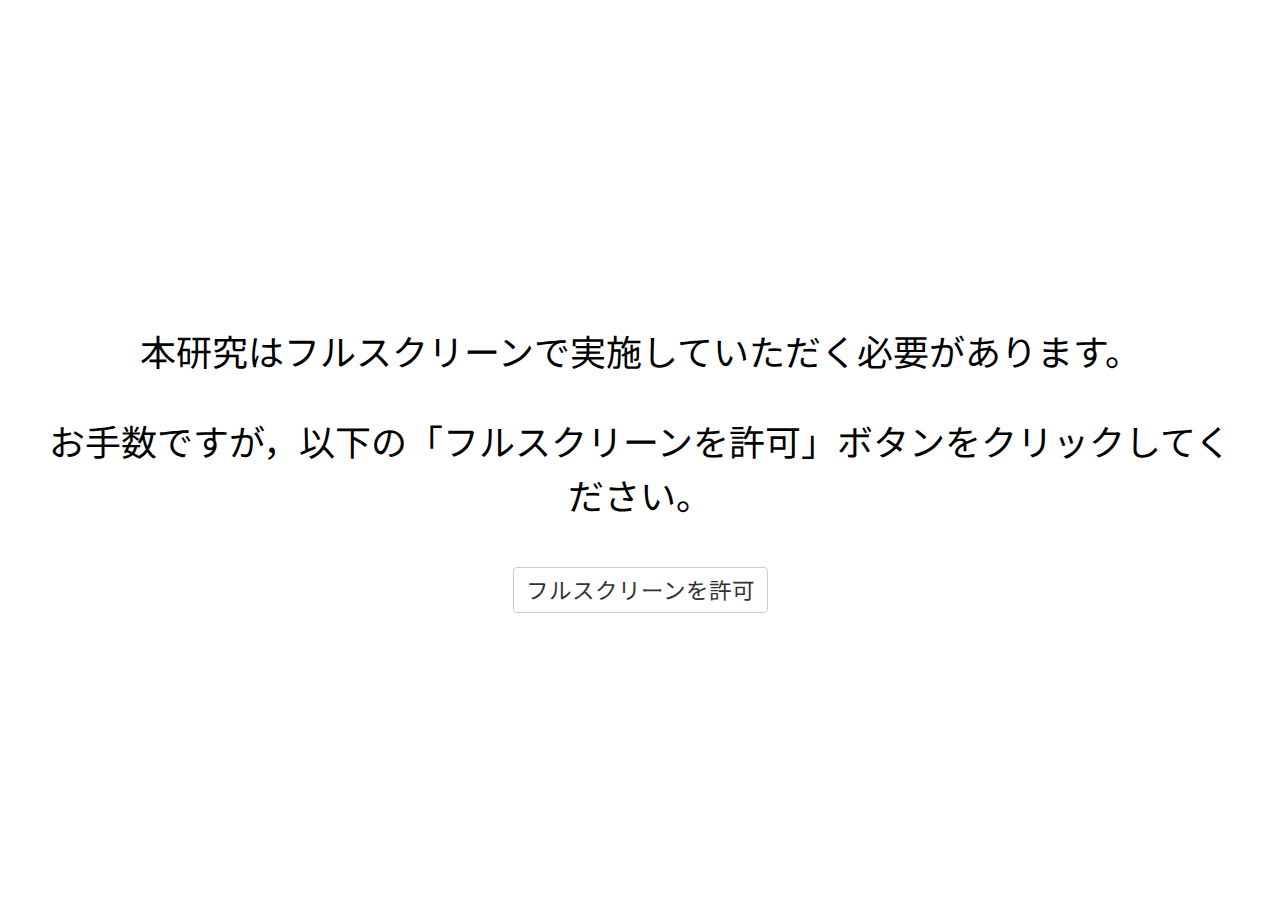
<file: exp2/index.html>
<!DOCTYPE html>

<html>

<head>

    <meta charset="utf-8" />
    <meta name="viewport" content="width=device-width, initial-scale=1">
    <meta name="author" content="xxxx" />

    <title>Experiment</title>

    <link rel='stylesheet' ,type='text/css' , href='plugins/jspsych_modi.css'>
</head>

<body>
    <!--jsPsych関連の読み込み-->
    <script src="jspsych/jspsych.js"></script>
    <script src="jspsych/plugins/jspsych-html-keyboard-response.js"></script>
    <script src="jspsych/plugins/jspsych-survey-multi-select.js"></script>
    <script src="plugins/jspsych-survey-text-modi.js"></script>
    <script src="platform.js"></script>
    <script src="plugins/jspsych-image-button-response-modi.js"></script>
    <script src="plugins/jspsych-fullscreen-J.js"></script>
    <script src="jspsych/plugins/jspsych-html-button-response.js"></script>
    <script src="plugins/jspsych-survey-multi-choice-modi.js"></script>
    <script src="plugins/jspsych-html-keyboard-hiragana.js"></script>
    <!--実験-->
    <script src="stumuli.js"></script>
    <script src="main.js"></script>
</body>
</html>
</file>
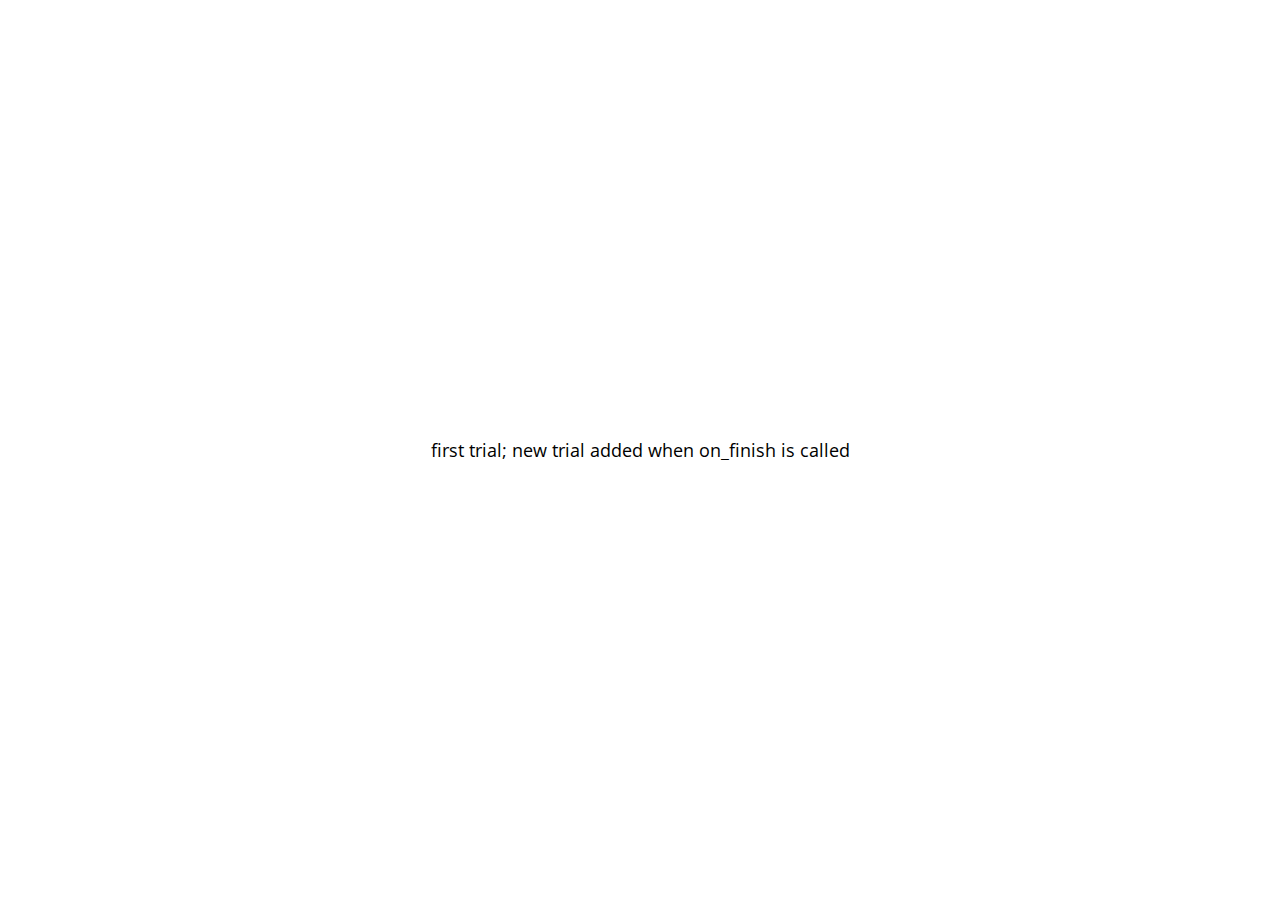
<file: exp2/jspsych/examples/add-to-end-of-timeline.html>
<!DOCTYPE html>
<html>
  <head>
    <script src="../jspsych.js"></script>
    <script src="../plugins/jspsych-html-keyboard-response.js"></script>
    <script src="../plugins/jspsych-image-keyboard-response.js"></script>
    <link rel="stylesheet" href="../css/jspsych.css"></link>
  </head>
  <body></body>
  <script>

  var first = {
    type: 'html-keyboard-response',
    stimulus: 'first trial; new trial added when on_finish is called',
    on_finish: function(){
      jsPsych.pauseExperiment();
      jsPsych.addNodeToEndOfTimeline({
        timeline: [{
          type: 'image-keyboard-response',
          stimulus: 'img/happy_face_4.jpg'
        }]
      }, jsPsych.resumeExperiment)
    }
  }

  jsPsych.init({
    timeline: [first],
    on_finish: function(){jsPsych.data.displayData(); }
  });

  </script>
</html>
</file>
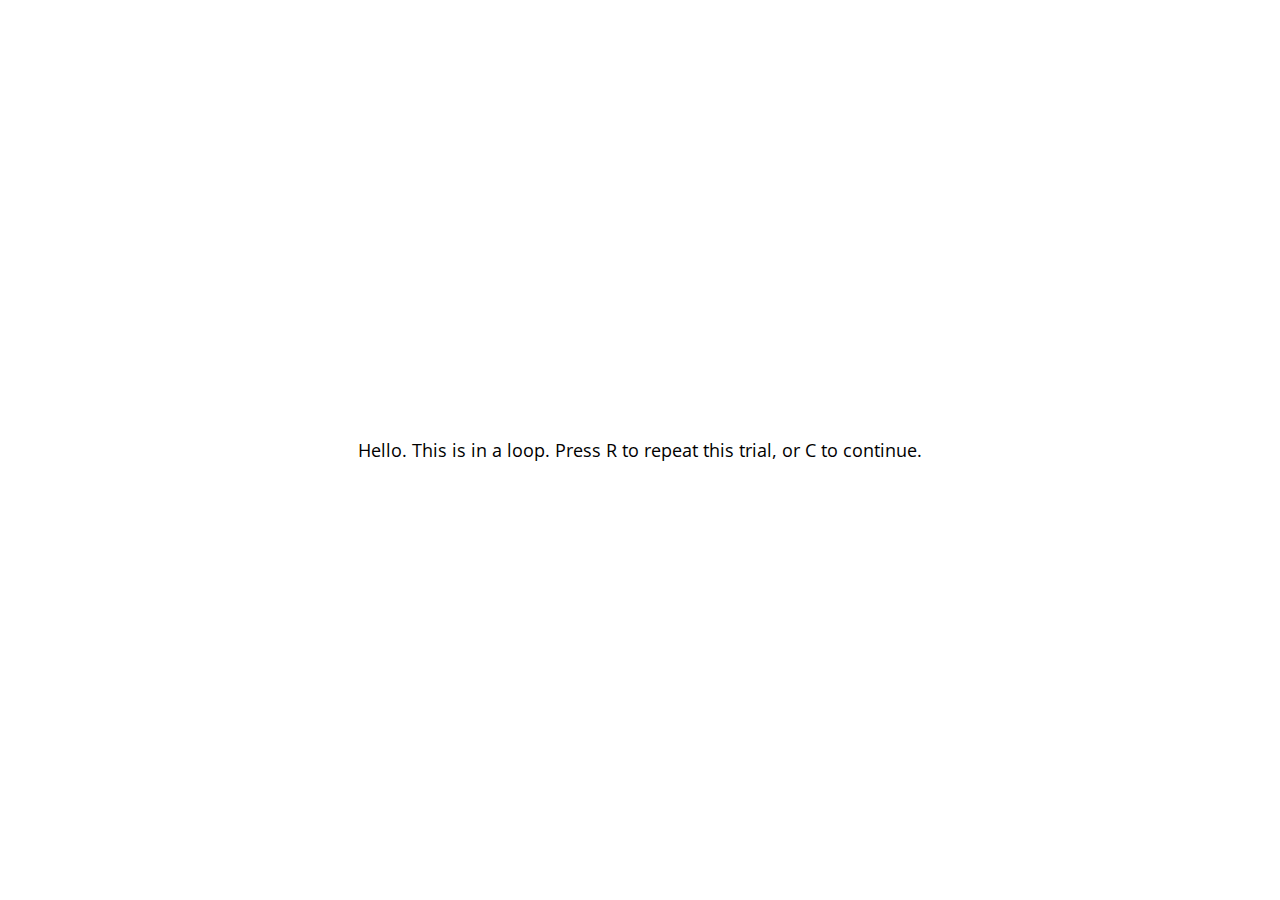
<file: exp2/jspsych/examples/conditional-and-loop-functions.html>
<!DOCTYPE html>
<html>
  <head>
    <script src="../jspsych.js"></script>
    <script src="../plugins/jspsych-html-keyboard-response.js"></script>
    <link rel="stylesheet" href="../css/jspsych.css"></link>
  </head>
  <body></body>
  <script>

  var trial = {
    type: 'html-keyboard-response',
    stimulus: 'Hello. This is in a loop. Press R to repeat this trial, or C to continue.',
    choices: ['r','c']
  }

  var loop_node = {
    timeline: [trial],
    loop_function: function(data){
      if(jsPsych.pluginAPI.convertKeyCharacterToKeyCode('r') == data.values()[0].key_press){
        return true;
      } else {
        return false;
      }
    }
  }

  var pre_if_trial = {
    type: 'html-keyboard-response',
    stimulus: 'The next trial is in a conditional statement. Press S to skip it, or V to view it.',
    choices: ['s','v']
  }

  var if_trial = {
    type: 'html-keyboard-response',
    stimulus: 'You chose to view the trial. Press any key to continue.'
  }

  var if_node = {
    timeline: [if_trial],
    conditional_function: function(){
      var data = jsPsych.data.get().last(1).values()[0];
      if(data.key_press == jsPsych.pluginAPI.convertKeyCharacterToKeyCode('s')){
        return false;
      } else {
        return true;
      }
    }
  }

  var after_if_trial = {
    type: 'html-keyboard-response',
    stimulus: 'This is the trial after the conditional.'
  }

  jsPsych.init({
    timeline: [loop_node, pre_if_trial, if_node, after_if_trial],
    on_finish: function(){ jsPsych.data.displayData(); },
    default_iti: 200
  });

  </script>
</html>
</file>
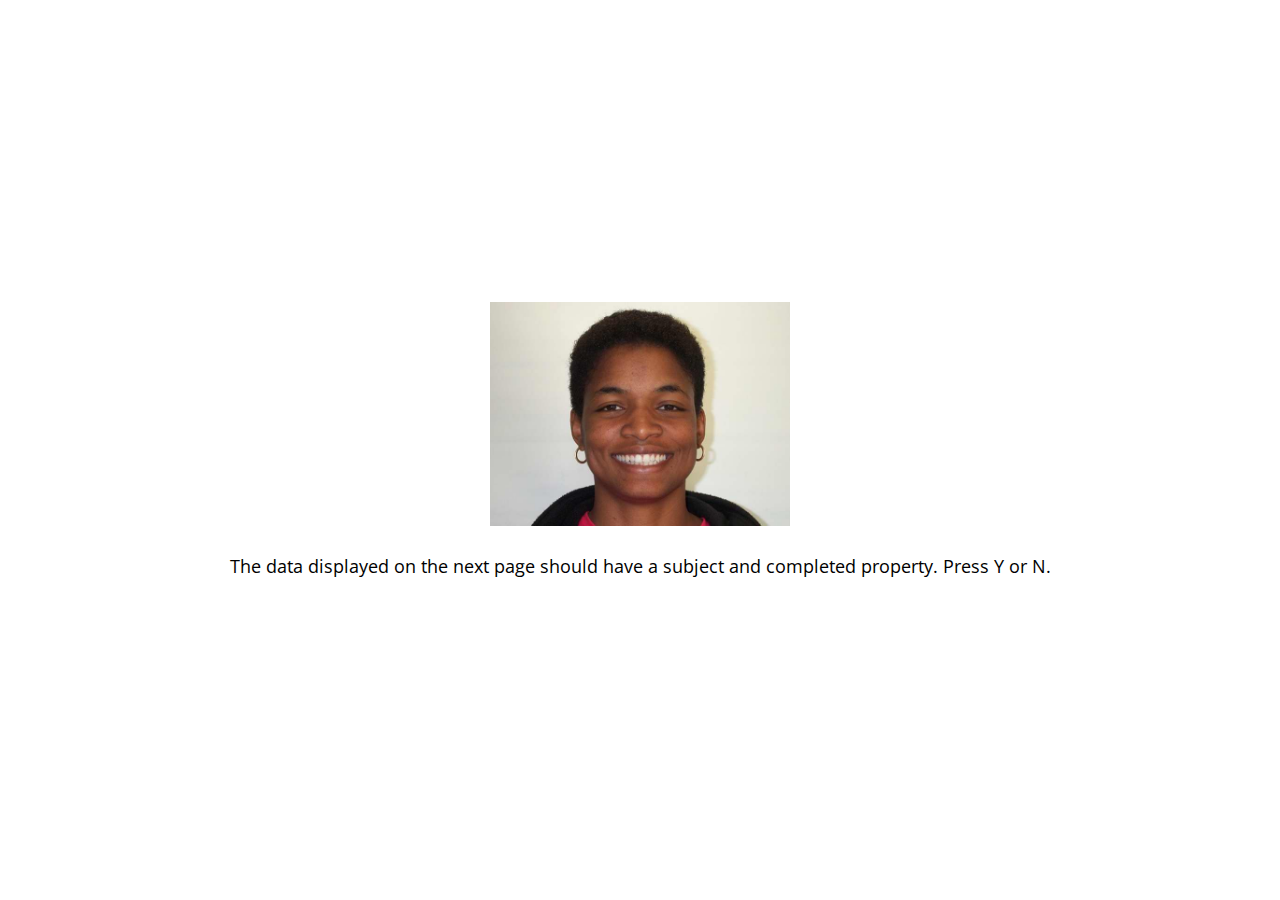
<file: exp2/jspsych/examples/data-add-properties.html>
<!DOCTYPE html>
<html>

<head>
  <script src="../jspsych.js"></script>
  <script src="../plugins/jspsych-image-keyboard-response.js"></script>
  <link rel="stylesheet" href="../css/jspsych.css"></link>
  <style>
    img {
      width: 300px;
    }
  </style>
</head>
<body></body>
<script>
  var block_1 = {
    type: 'image-keyboard-response',
    stimulus: 'img/happy_face_1.jpg',
    choices: [89, 78], // Y or N
    prompt: '<p>The data displayed on the next page should have a subject and completed property. Press Y or N.</p>'
  }

  jsPsych.data.addProperties({
    subject: 1
  });


  jsPsych.init({
    timeline: [block_1],
    on_finish: function() {
      jsPsych.data.addProperties({
        completed: true
      });
      // data should have a subject and completed field for each trial.
      jsPsych.data.displayData();
    }
  });
</script>

</html>
</file>
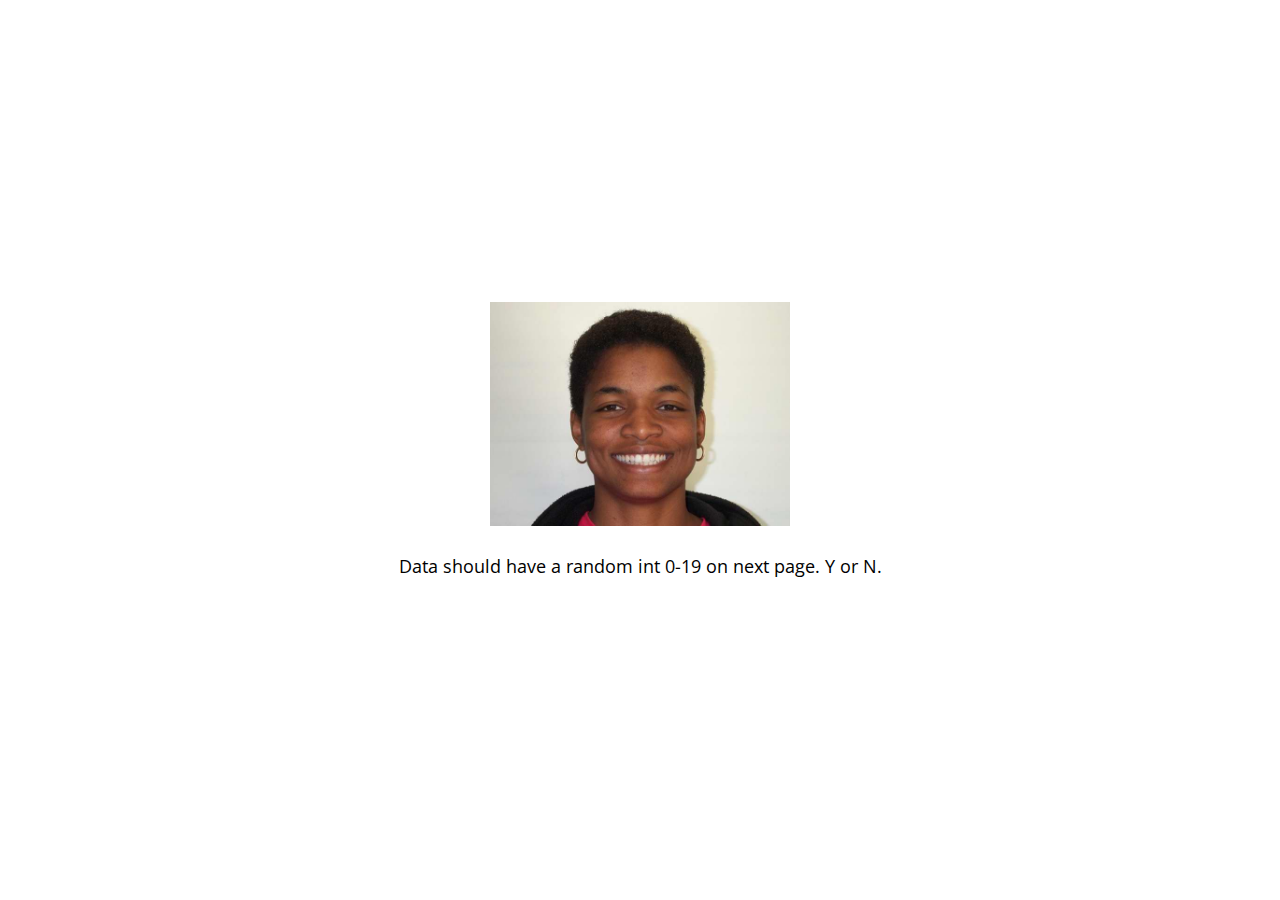
<file: exp2/jspsych/examples/data-as-function.html>
<!DOCTYPE html>
<html>

<head>
  <script src="../jspsych.js"></script>
  <script src="../plugins/jspsych-image-keyboard-response.js"></script>
  <link rel="stylesheet" href="../css/jspsych.css"></link>
  <style>
    img {
      width: 300px;
    }
  </style>
</head>
<body></body>
<script>
  var block_1 = {
    type: 'image-keyboard-response',
    stimulus: 'img/happy_face_1.jpg',
    choices: [89, 78], // Y or N
    prompt: '<p>Data should have a random int 0-19 on next page. Y or N.</p>',
    data: function() {
      return {
        random_number: Math.floor(Math.random() * 20)
      }
    }
  }

  jsPsych.init({
    timeline: [block_1],
    on_finish: function() {
      jsPsych.data.displayData();
    }
  });
</script>

</html>
</file>
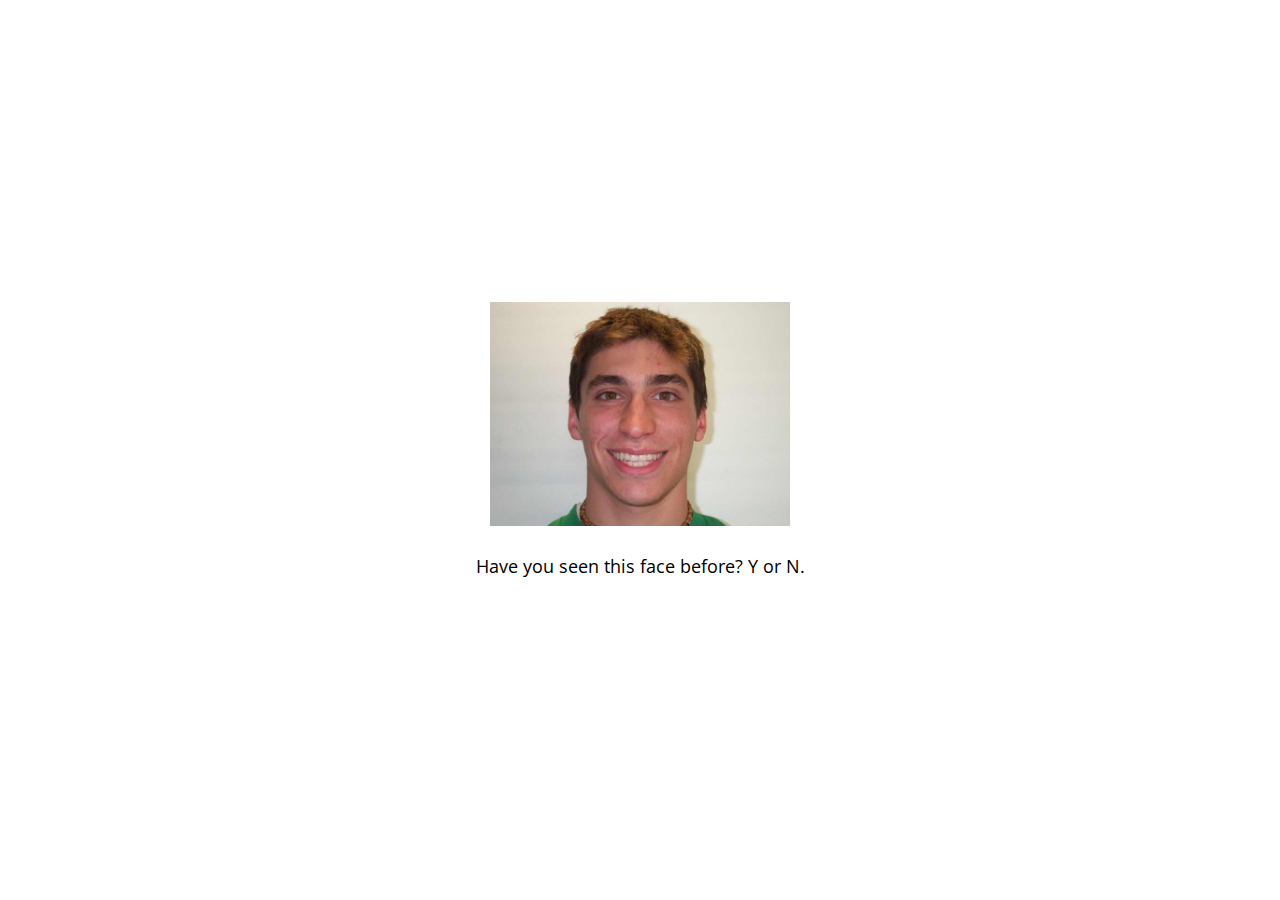
<file: exp2/jspsych/examples/data-from-timeline.html>
<!DOCTYPE html>
<html>

<head>

  <script src="../jspsych.js"></script>
  <script src="../plugins/jspsych-image-keyboard-response.js"></script>
  <link rel="stylesheet" href="../css/jspsych.css"></link>
  <style>
    img {
      width: 300px;
    }
  </style>
</head>
<body></body>
<script>
  var trial_1 = {
    stimulus: 'img/happy_face_4.jpg',
  }

  var trial_2 = {
    stimulus: 'img/sad_face_4.jpg',
  }

  var trial_3 = {
    stimulus: 'img/sad_face_3.jpg',
  }

  var node = {
    type: 'image-keyboard-response',
    timeline: [trial_1, trial_2, trial_3],
    choices: [89, 78], // Y or N
    prompt: '<p>Have you seen this face before? Y or N.</p>',
    data: {
      node_data: true
    },
    on_finish: function(){
      console.log(jsPsych.data.getLastTimelineData().json());
    }
  }


  jsPsych.init({
    timeline: [node],
    on_finish: function() {
      jsPsych.data.displayData();
    },
    default_iti: 250
  });
</script>

</html>
</file>
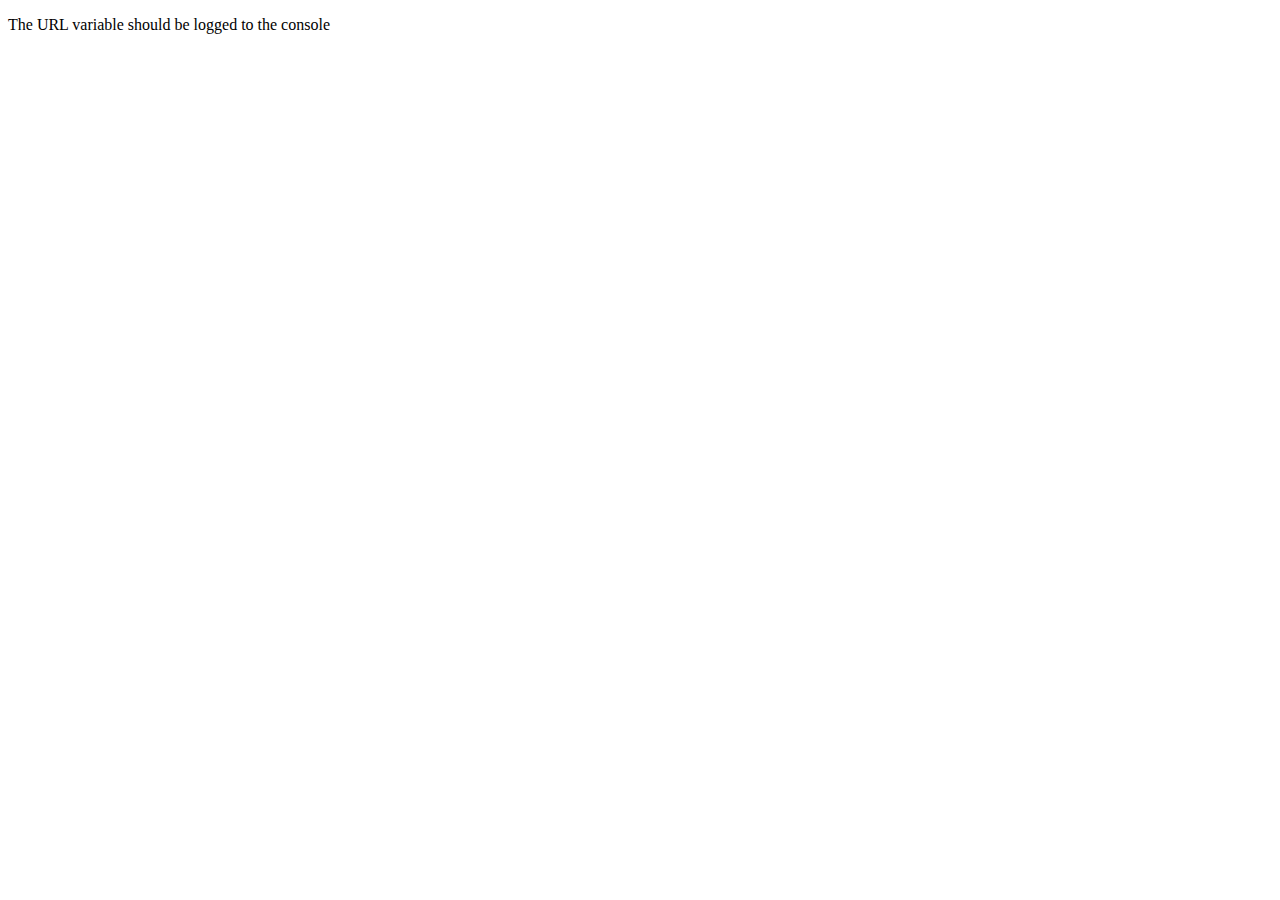
<file: exp2/jspsych/examples/data-from-url.html>
<!DOCTYPE html>
<html>
  <head>
    <script src="../jspsych.js"></script>
    <link rel="stylesheet" href="../css/jspsych.css"></link>
  </head>
  <body>
    <p>The URL variable should be logged to the console</p>
  </body>
  <script>

  if(typeof jsPsych.data.getURLVariable('v1') == 'undefined'){
    window.location = window.location + '?v1=abc&v2=def';
  }

  console.log(JSON.stringify(jsPsych.data.urlVariables()));

  console.log(jsPsych.data.getURLVariable('v1'));

  </script>
</html>
</file>
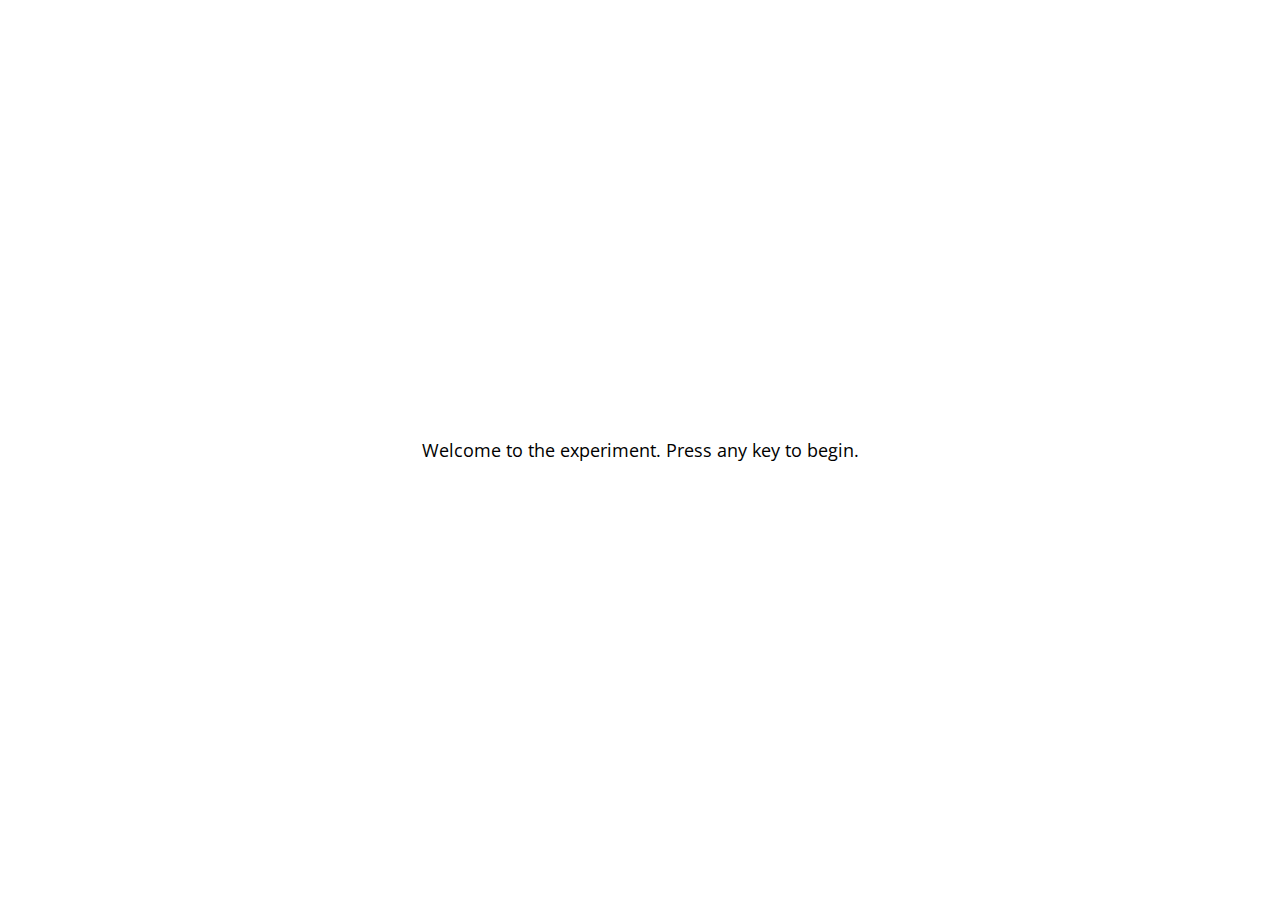
<file: exp2/jspsych/examples/demo-flanker.html>
<!DOCTYPE html>
<html>
    <head>
        <title>Flanker Task</title>
        <script src="../jspsych.js"></script>
        <script src="../plugins/jspsych-html-keyboard-response.js"></script>
        <script src="../plugins/jspsych-image-keyboard-response.js"></script>
        <link rel="stylesheet" href="../css/jspsych.css">
    </head>
    <body>
    </body>
    <script>
        /* experiment parameters */
        var reps_per_trial_type = 4;

        /*set up welcome block*/
        var welcome = {
          type: "html-keyboard-response",
          stimulus: "Welcome to the experiment. Press any key to begin."
        };

        /*set up instructions block*/
        var instructions = {
          type: "html-keyboard-response",
          stimulus: "<p>In this task, you will see five arrows on the screen, like the example below.</p>"+
            "<img src='img/inc1.png'></img>"+
            "<p>Press the left arrow key if the middle arrow is pointing left. (<)</p>"+
            "<p>Press the right arrow key if the middle arrow is pointing right. (>)</p>"+
            "<p>Press any key to begin.</p>",
          post_trial_gap: 1000
        };

        /*defining stimuli*/
        var test_stimuli = [
          {
            stimulus: "img/con1.png",
            data: { stim_type: 'congruent', direction: 'left'}
          },
          {
            stimulus: "img/con2.png",
            data: { stim_type: 'congruent', direction: 'right'}
          },
          {
            stimulus: "img/inc1.png",
            data: { stim_type: 'incongruent', direction: 'right'}
          },
          {
            stimulus: "img/inc2.png",
            data: { stim_type: 'incongruent', direction: 'left'}
          }
        ];

        /* defining test timeline */
        var test = {
          timeline: [{
            type: 'image-keyboard-response',
            choices: [37, 39],
            trial_duration: 1500,
            stimulus: jsPsych.timelineVariable('stimulus'),
            data: jsPsych.timelineVariable('data'),
            on_finish: function(data){
              var correct = false;
              if(data.direction == 'left' &&  data.key_press == 37 && data.rt > -1){
                correct = true;
              } else if(data.direction == 'right' && data.key_press == 39 && data.rt > -1){
                correct = true;
              }
              data.correct = correct;
            },
            post_trial_gap: function() {
                return Math.floor(Math.random() * 1500) + 500;
            }
          }],
          timeline_variables: test_stimuli,
          sample: {type: 'fixed-repetitions', size: reps_per_trial_type}
        };

        /*defining debriefing block*/
        var debrief = {
          type: "html-keyboard-response",
          stimulus: function() {
            var total_trials = jsPsych.data.get().filter({trial_type: 'image-keyboard-response'}).count();
            var accuracy = Math.round(jsPsych.data.get().filter({correct: true}).count() / total_trials * 100);
            var congruent_rt = Math.round(jsPsych.data.get().filter({correct: true, stim_type: 'congruent'}).select('rt').mean());
            var incongruent_rt = Math.round(jsPsych.data.get().filter({correct: true, stim_type: 'incongruent'}).select('rt').mean());
            return "<p>You responded correctly on <strong>"+accuracy+"%</strong> of the trials.</p> " +
            "<p>Your average response time for congruent trials was <strong>" + congruent_rt + "ms</strong>.</p>"+
            "<p>Your average response time for incongruent trials was <strong>" + incongruent_rt + "ms</strong>.</p>"+
            "<p>Press any key to complete the experiment. Thank you!</p>";
          }
        };

        /*set up experiment structure*/
        var timeline = [];
        timeline.push(welcome);
        timeline.push(instructions);
        timeline.push(test);
        timeline.push(debrief);

        /*start experiment*/
        jsPsych.init({
            timeline: timeline,
            on_finish: function() {
                jsPsych.data.displayData();
            }
        });
    </script>
</html>
</file>
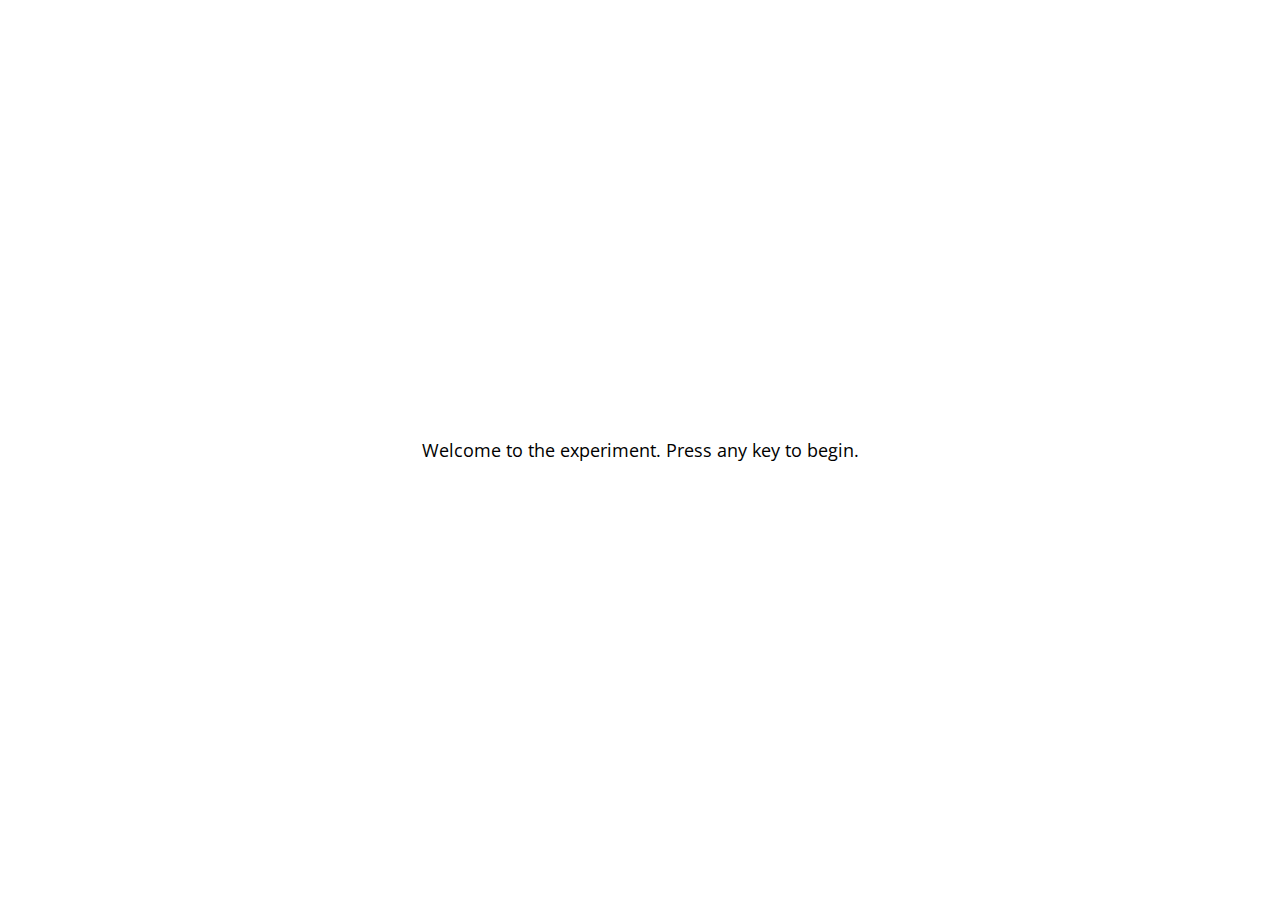
<file: exp2/jspsych/examples/demo-simple-rt-task.html>
<!DOCTYPE html>
<html>
  <head>
    <title>My experiment</title>
    <script src="../jspsych.js"></script>
    <script src="../plugins/jspsych-html-keyboard-response.js"></script>
    <script src="../plugins/jspsych-image-keyboard-response.js"></script>
    <link rel="stylesheet" href="../css/jspsych.css"></link>
  </head>
  <body></body>
  <script>

    /* create timeline */
    var timeline = [];

    /* define welcome message trial */
    var welcome_block = {
      type: "html-keyboard-response",
      stimulus: "Welcome to the experiment. Press any key to begin."
    };
    timeline.push(welcome_block);

    /* define instructions trial */
    var instructions = {
      type: "html-keyboard-response",
      stimulus: "<p>In this experiment, a circle will appear in the center " +
          "of the screen.</p><p>If the circle is <strong>blue</strong>, " +
          "press the letter F on the keyboard as fast as you can.</p>" +
          "<p>If the circle is <strong>orange</strong>, press the letter J " +
          "as fast as you can.</p>" +
          "<div style='width: 700px;'>"+
          "<div style='float: left;'><img src='img/blue.png'></img>" +
          "<p class='small'><strong>Press the F key</strong></p></div>" +
          "<div class='float: right;'><img src='img/orange.png'></img>" +
          "<p class='small'><strong>Press the J key</strong></p></div>" +
          "</div>"+
          "<p>Press any key to begin.</p>",
      post_trial_gap: 2000
    };
    timeline.push(instructions);

    /* test trials */

    var test_stimuli = [
      { stimulus: "img/blue.png", data: { test_part: 'test', correct_response: 'f' } },
      { stimulus: "img/orange.png", data: { test_part: 'test', correct_response: 'j' } }
    ];

    var fixation = {
      type: 'html-keyboard-response',
      stimulus: '<div style="font-size:60px;">+</div>',
      choices: jsPsych.NO_KEYS,
      trial_duration: function(){
        return jsPsych.randomization.sampleWithoutReplacement([250, 500, 750, 1000, 1250, 1500, 1750, 2000], 1)[0];
      },
      data: {test_part: 'fixation'}
    }

    var test = {
      type: "image-keyboard-response",
      stimulus: jsPsych.timelineVariable('stimulus'),
      choices: ['f', 'j'],
      data: jsPsych.timelineVariable('data'),
      on_finish: function(data){
        data.correct = data.key_press == jsPsych.pluginAPI.convertKeyCharacterToKeyCode(data.correct_response);
      },
    }

    var test_procedure = {
      timeline: [fixation, test],
      timeline_variables: test_stimuli,
      repetitions: 5,
      randomize_order: true
    }
    timeline.push(test_procedure);

    /* define debrief */

    var debrief_block = {
      type: "html-keyboard-response",
      stimulus: function() {

        var trials = jsPsych.data.get().filter({test_part: 'test'});
        var correct_trials = trials.filter({correct: true});
        var accuracy = Math.round(correct_trials.count() / trials.count() * 100);
        var rt = Math.round(correct_trials.select('rt').mean());

        return "<p>You responded correctly on "+accuracy+"% of the trials.</p>"+
        "<p>Your average response time was "+rt+"ms.</p>"+
        "<p>Press any key to complete the experiment. Thank you!</p>";

      }
    };
    timeline.push(debrief_block);

    /* start the experiment */
    jsPsych.init({
      timeline: timeline,
      on_finish: function() {
        jsPsych.data.displayData();
      }
    });
  </script>
</html>
</file>
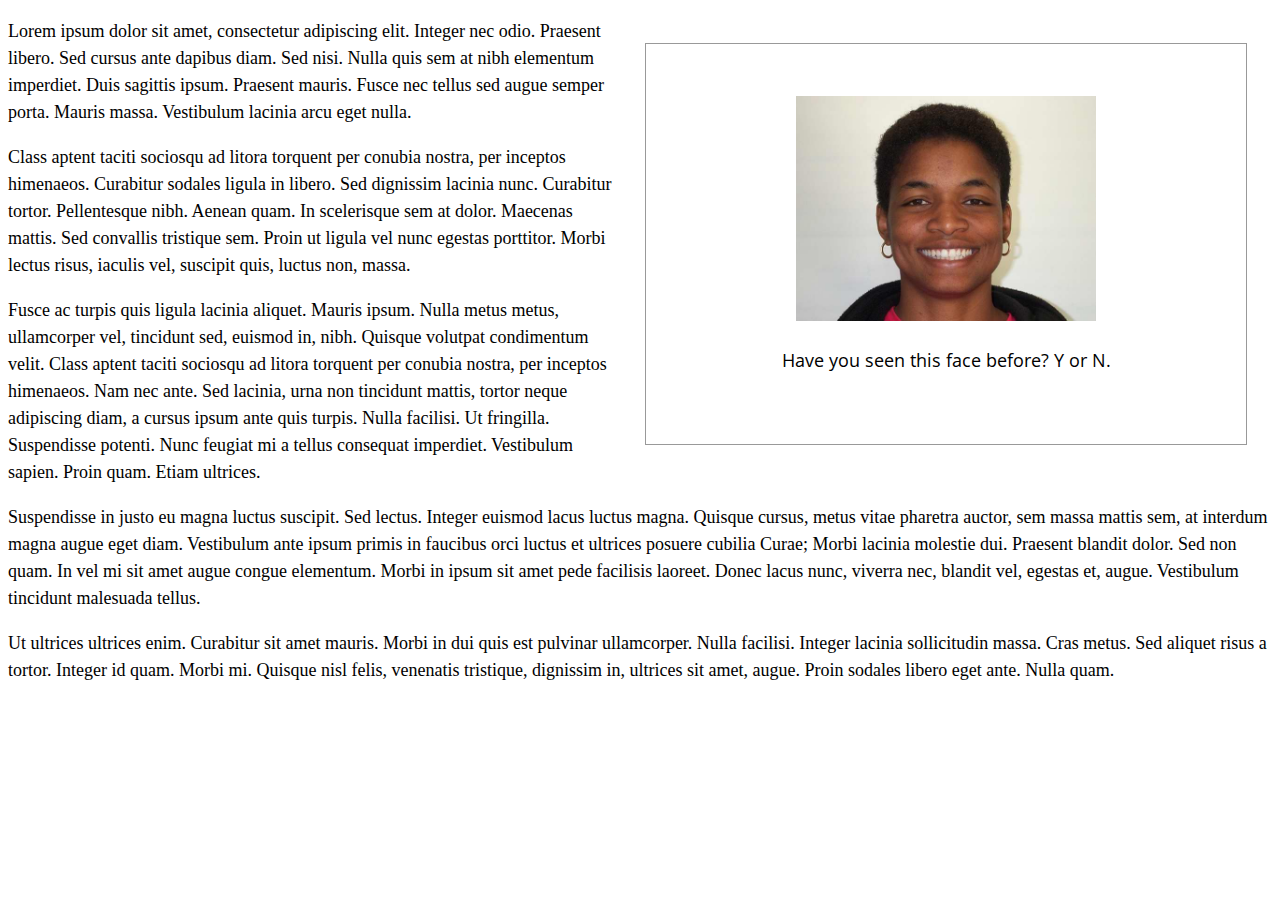
<file: exp2/jspsych/examples/display-element-to-embed-experiment.html>
<!DOCTYPE html>
<html>

<head>

  <script src="../jspsych.js"></script>
  <script src="../plugins/jspsych-image-keyboard-response.js"></script>
  <script src="../plugins/jspsych-html-keyboard-response.js"></script>
  <link rel="stylesheet" href="../css/jspsych.css"></link>
  <style>
    p { line-height: 1.5em; font-size: 18px; }
    img {
      width: 300px;
    }
    #jspsych-experiment { width: 600px; height: 400px; float: right; overflow: hidden; margin: 25px; border: 1px solid #999;}
  </style>
</head>

<body>
  <div id="jspsych-experiment"></div>
  <p>Lorem ipsum dolor sit amet, consectetur adipiscing elit. Integer nec odio. Praesent libero. Sed cursus ante dapibus diam. Sed nisi. Nulla quis sem at nibh elementum imperdiet. Duis sagittis ipsum. Praesent mauris. Fusce nec tellus sed augue semper porta. Mauris massa. Vestibulum lacinia arcu eget nulla. </p>

<p>Class aptent taciti sociosqu ad litora torquent per conubia nostra, per inceptos himenaeos. Curabitur sodales ligula in libero. Sed dignissim lacinia nunc. Curabitur tortor. Pellentesque nibh. Aenean quam. In scelerisque sem at dolor. Maecenas mattis. Sed convallis tristique sem. Proin ut ligula vel nunc egestas porttitor. Morbi lectus risus, iaculis vel, suscipit quis, luctus non, massa. </p>

<p>Fusce ac turpis quis ligula lacinia aliquet. Mauris ipsum. Nulla metus metus, ullamcorper vel, tincidunt sed, euismod in, nibh. Quisque volutpat condimentum velit. Class aptent taciti sociosqu ad litora torquent per conubia nostra, per inceptos himenaeos. Nam nec ante. Sed lacinia, urna non tincidunt mattis, tortor neque adipiscing diam, a cursus ipsum ante quis turpis. Nulla facilisi. Ut fringilla. Suspendisse potenti. Nunc feugiat mi a tellus consequat imperdiet. Vestibulum sapien. Proin quam. Etiam ultrices. </p>

<p>Suspendisse in justo eu magna luctus suscipit. Sed lectus. Integer euismod lacus luctus magna. Quisque cursus, metus vitae pharetra auctor, sem massa mattis sem, at interdum magna augue eget diam. Vestibulum ante ipsum primis in faucibus orci luctus et ultrices posuere cubilia Curae; Morbi lacinia molestie dui. Praesent blandit dolor. Sed non quam. In vel mi sit amet augue congue elementum. Morbi in ipsum sit amet pede facilisis laoreet. Donec lacus nunc, viverra nec, blandit vel, egestas et, augue. Vestibulum tincidunt malesuada tellus. </p>

<p>Ut ultrices ultrices enim. Curabitur sit amet mauris. Morbi in dui quis est pulvinar ullamcorper. Nulla facilisi. Integer lacinia sollicitudin massa. Cras metus. Sed aliquet risus a tortor. Integer id quam. Morbi mi. Quisque nisl felis, venenatis tristique, dignissim in, ultrices sit amet, augue. Proin sodales libero eget ante. Nulla quam. </p>
</body>


<script>
  var trial_1 = {
    type: 'image-keyboard-response',
    stimulus: 'img/happy_face_1.jpg',
    choices: [89, 78], // Y or N
    prompt: '<p>Have you seen this face before? Y or N.</p>'
  }

  var trial_2 = {
    type: 'image-keyboard-response',
    stimulus: 'img/happy_face_2.jpg',
    choices: [89, 78], // Y or N
    timing_response: 5000,
    prompt: '<p>Have you seen this face before? Y or N. (5s time limit).</p>'
  }

  var trial_3 = {
    type: 'html-keyboard-response',
    choices: jsPsych.NO_KEYS, // Y or N
    timing_response: 5000,
    prompt: '<p>No response allowed. 5s wait.</p>',
    stimulus: '<p>:)</p>',
    is_html: true
  }

  var node = {
    type: 'html-keyboard-response',
    timeline: [trial_1, trial_2, trial_3],
  }


  jsPsych.init({
    timeline: [node],
    display_element: 'jspsych-experiment',
    on_finish: function() {
      jsPsych.data.displayData();
    },
    default_iti: 250
  });
</script>

</html>
</file>
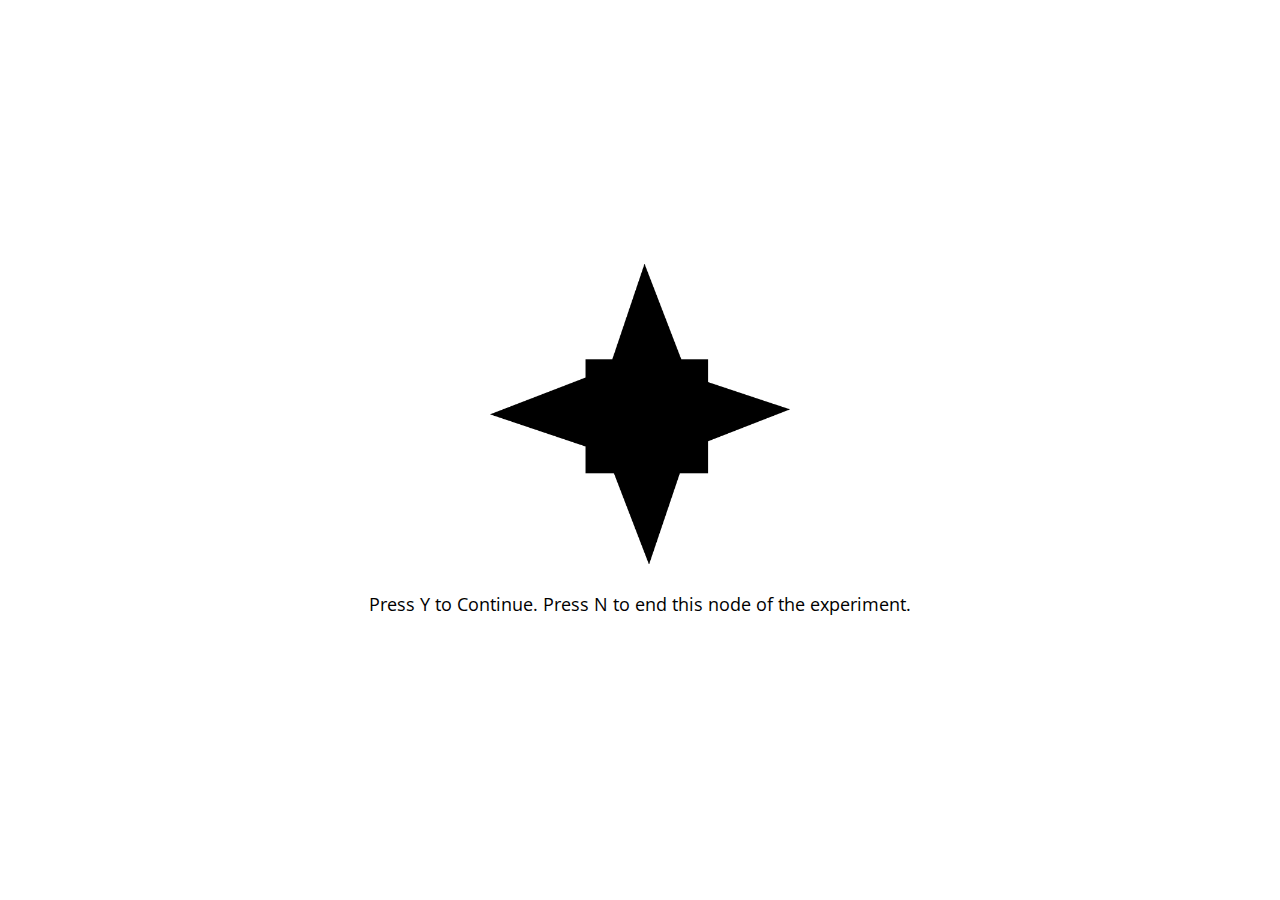
<file: exp2/jspsych/examples/end-active-node.html>
<!DOCTYPE html>
<html>

<head>

  <script src="../jspsych.js"></script>
  <script src="../plugins/jspsych-html-keyboard-response.js"></script>
  <script src="../plugins/jspsych-image-keyboard-response.js"></script>
  <link rel="stylesheet" href="../css/jspsych.css"></link>
  <style>
    img {
      width: 300px;
    }
  </style>
</head>
<body></body>
<script>
  var images = ["img/1.gif", "img/2.gif", "img/3.gif", "img/4.gif", "img/5.gif", "img/6.gif", "img/7.gif", "img/8.gif", "img/9.gif", "img/10.gif"];

  var trials = [];
  for (var i = 0; i < images.length; i++) {
    trials.push({
      stimulus: images[i]
    });
  }

  var block = {
    type: 'image-keyboard-response',
    choices: [89, 78], // Y or N
    prompt: '<p>Press Y to Continue. Press N to end this node of the experiment.</p>',
    on_finish: function(data) {
      if (data.key_press == 78) {
        jsPsych.endCurrentTimeline();
      }
    },
    timeline: trials
  }

  var after_block = {
    type: 'html-keyboard-response',
    stimulus: '<p>The next node</p>',
  }

  jsPsych.init({
    timeline: [block, after_block],
    on_finish: function() {
      jsPsych.data.displayData();
    }
  });
</script>

</html>
</file>
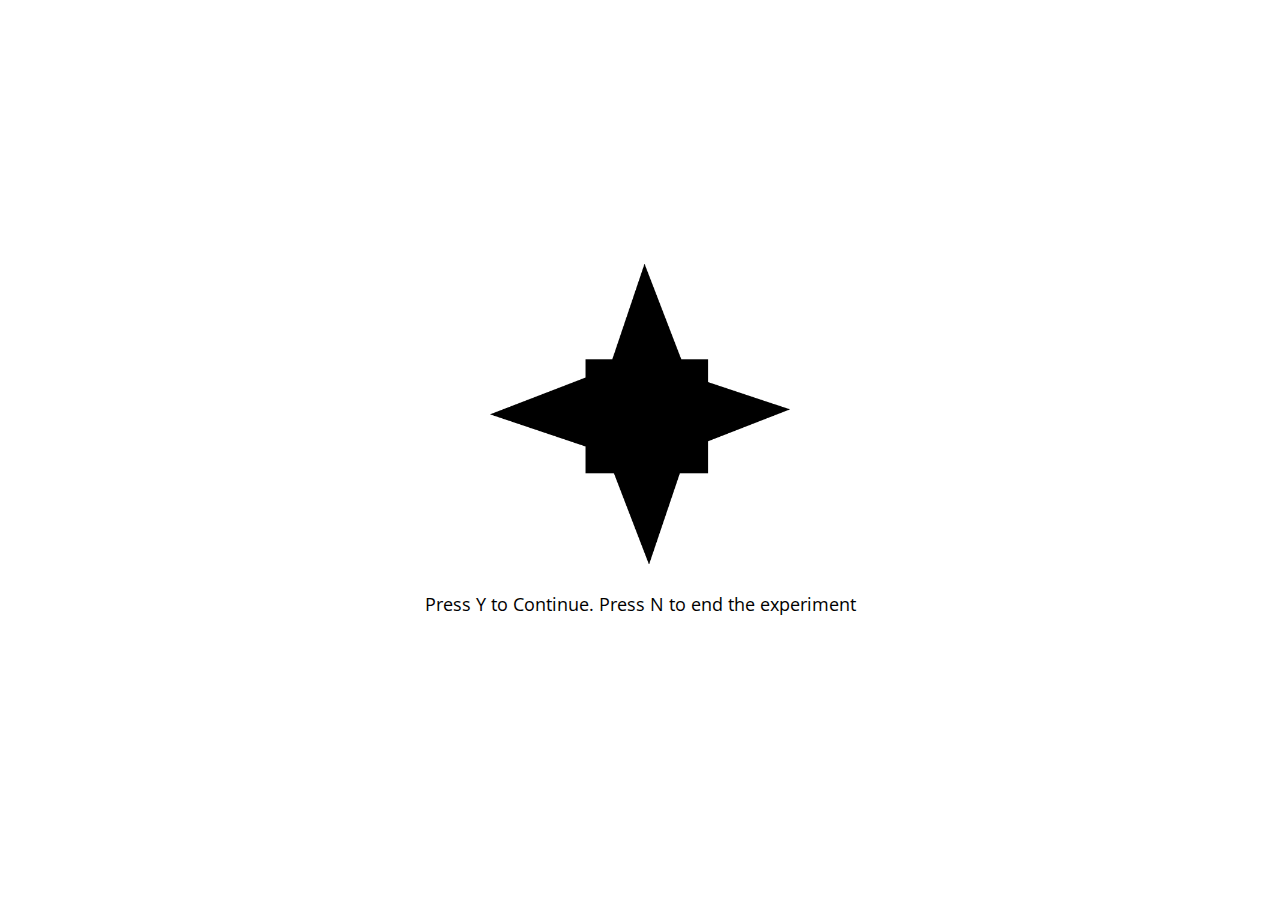
<file: exp2/jspsych/examples/end-experiment.html>
<!DOCTYPE html>
<html>

<head>
  <script src="../jspsych.js"></script>
  <script src="../plugins/jspsych-image-keyboard-response.js"></script>
  <link rel="stylesheet" href="../css/jspsych.css"></link>
  <style>
    img {
      width: 300px;
    }
  </style>
</head>
<body></body>
<script>
  var images = ["img/1.gif", "img/2.gif", "img/3.gif", "img/4.gif", "img/5.gif", "img/6.gif", "img/7.gif", "img/8.gif", "img/9.gif", "img/10.gif"];

  var trials = [];
  for (var i = 0; i < images.length; i++) {
    trials.push({
      stimulus: images[i]
    });
  }

  var block = {
    type: 'image-keyboard-response',
    choices: [89, 78], // Y or N
    prompt: '<p>Press Y to Continue. Press N to end the experiment</p>',
    on_finish: function(data) {
      if (data.key_press == 78) {
        jsPsych.endExperiment('The experiment was ended. This is the end message.');
      }
    },
    timeline: trials
  }


  jsPsych.init({
    timeline: [block]
  });
</script>

</html>
</file>
<file: exp2/plugins/jspsych_modi.css>
/*
 * CSS for jsPsych experiments.
 *
 * This stylesheet provides minimal styling to make jsPsych
 * experiments look polished without any additional styles.
 */

@import url('https://fonts.googleapis.com/css?family=Noto+Sans+JP:400,500&display=swap');

/* customaized by MK */

[data-ruby] {
    position: relative;
}
[data-ruby]::before {
    content: attr(data-ruby);
    position: absolute;
    top: -1em;
    left: 0;
    right: 0;
    margin: auto;
    font-size: 1.3vh;
    font-family: 'Noto Sans JP', 'Arial', sans-serif;
}
/* 以下追加 */
rt {
    display: none;
}

/* テキスト入力用 */
#jspsych-html-keyboard-hiragana-stimulus {
    position: absolute;
    top: 47vh;
    right: 0;
    bottom: 0;
    left: 0;
    margin: auto;
    font-size: 4vh;
    font-family: 'Noto Sans JP', 'Arial', sans-serif;
}

#jspsych-html-keyboard-hiragana-prompt {
    position: absolute;
    top: 30vh;
    right: 0;
    bottom: 0;
    left: 0;
    margin: auto;
    font-size: 2vh;
        font-family: 'Noto Sans JP', 'Arial', sans-serif;
}

#jspsych-html-keyboard-hiragana-inputBox {
    position: absolute;
    top: 70vh;
    left: 30vw;
    border: solid 2px gray;
    background-color: whitesmoke;
    width: 40vw;
    height: 5vh;
    margin: auto;
    font-size: 3vh;
    font-family: 'Noto Sans JP', 'Arial', sans-serif;
}

#jspsych-html-keyboard-katakana-stimulus {
    position:absolute;
    top: 47vh;
    bottom: 0;
    left: 0;
    right: 0;
    margin: auto;
    font-family: 'Noto Sans JP', 'Arial', sans-serif;
}

#jspsych-html-keyboard-katakana-stimulus {
    position: absolute;
    top: 47vh;
    right: 0;
    bottom: 0;
    left: 0;
    margin: auto;
    font-size: 4vh;
    font-family: 'Noto Sans JP', 'Arial', sans-serif;
}

#jspsych-html-keyboard-katakana-prompt {
    position: absolute;
    top: 30vh;
    right: 0;
    bottom: 0;
    left: 0;
    margin: auto;
    font-size: 2vh;
        font-family: 'Noto Sans JP', 'Arial', sans-serif;
}

#jspsych-html-keyboard-katakana-inputBox {
    position: absolute;
    top: 70vh;
    left: 30vw;
    border: solid 2px gray;
    background-color: whitesmoke;
    width: 40vw;
    height: 5vh;
    margin: auto;
    font-size: 3vh;
    font-family: 'Noto Sans JP', 'Arial', sans-serif;
}

#jspsych-html-keyboard-katakana-stimulus {
    position:absolute;
    top: 47vh;
    bottom: 0;
    left: 0;
    right: 0;
    margin: auto;
    font-family: 'Noto Sans JP', 'Arial', sans-serif;
}
@keyframes blink{
    0% {opacity: 0;}
    100% {opacity: 1;}
}

.textCursor {
    animation: blink 0.5s linear infinite alternate;
}

/*スライダーの次へ*/
#jspsych-html-slider-response-next{
    font-size: 2vh;
    position: absolute;
    left:48vw;
    right:48vw;
    bottom:15vh;
}

#html-button-response-prompt{
    font-size: 2vh;
    position: absolute;
    top: 20vh;
    right: 0;
    left: 0;
    margin: auto;
    color: darkslategray
}

#jspsych-html-button-response-btngroup{
    position: absolute;
    top: 65vh;
    right: 0;
    left: 0;
    margin: auto;
}

/* リッカートの質問項目の書式変更*/
label.jspsych-survey-likert-statement {
    font-size: 2vh;
    line-height: 2;
}

/* リッカートの選択肢の書式変更*/
label.jspsych-survey-likert-opt-label {
    font-size: 1.75vh;
    line-height: 1.5;
}

/* 多肢選択の質問項目の説明*/
.jspsych-survey-multi-choice-preamble {
    font-size: 1.75vh;
    line-height: 1.5;
    text-align: left;
}

/* 多肢選択の質問項目の書式変更*/
p.jspsych-survey-multi-choice-text {
    font-size: 2vh;
    line-height: 1.5;
}

/* 多肢選択の選択肢の書式変更*/
label.jspsych-survey-multi-choice-text {
    font-size: 1.75vh;
    line-height: 1.5;
}

/*テキスト入力の書式変更*/
.jspsych-survey-text-preamble {
    font-size: 1.75vh;
    line-height: 1.5;
    text-align: left;
}

/*テキスト入力の書式変更*/
.jspsych-survey-text {
    font-size: 2vh;
    line-height: 1.5;
    text-align: left;
}

/*テキスト入力の書式変更*/
textarea {
    font-size: 1.5vh;
}

/*ラジオボタンの書式変更*/
input[type="radio"] {
    font-size: 1.5vh;
    vertical-align: 0.35vh;
}

/*survey-textの「次へ」ボタンの書式変更*/
input[type="submit"] {
    font-size: 1.5vh;
    vertical-align: 0.35vh;
}

input[type="checkbox"] {
    transform: scale(1.5)
}

/* Container holding jsPsych content */

.jspsych-display-element {
    display: flex;
    flex-direction: column;
    overflow-y: auto;
}

.jspsych-display-element:focus {
    outline: none;
}

.jspsych-content-wrapper {
    display: flex;
    margin: auto;
    flex: 1 1 100%;
    width: 100%;
}

.jspsych-content {
    max-width: 95%;
    /* this is mainly an IE 10-11 fix */
    text-align: center;
    margin: auto;
    /* this is for overflowing content */
}

.jspsych-top {
    align-items: flex-start;
}

.jspsych-middle {
    align-items: center;
}

/* fonts and type */

.jspsych-display-element {
    font-family: 'Noto Sans JP', 'Arial', sans-serif;
    font-size: 4vh;
    line-height: 1.5;
}

/* Form elements like input fields and buttons */

.jspsych-display-element input[type="text"] {
    font-family: 'Noto Sans JP', 'Arial', sans-serif;
    font-size: 2vh;
}

/* borrowing Bootstrap style for btn elements, but combining styles a bit */
.jspsych-btn {
    display: inline-block;
    padding: 6px 12px;
    margin: auto;
    font-size: 2.5vh;
    font-weight: 400;
    font-family: 'Noto Sans JP', 'Arial', sans-serif;
    cursor: pointer;
    line-height: 1.4;
    text-align: center;
    white-space: nowrap;
    vertical-align: middle;
    background-image: none;
    border: 1px solid transparent;
    border-radius: 4px;
    color: #333;
    background-color: #fff;
    border-color: #ccc;
}

.jspsych-btn:hover {
    background-color: #ddd;
    border-color: #aaa;
}

.jspsych-btn:disabled {
    background-color: #eee;
    color: #aaa;
    border-color: #ccc;
    cursor: not-allowed;
}

/* jsPsych progress bar */

#jspsych-progressbar-container {
    color: #555;
    border-bottom: 1px solid #dedede;
    background-color: #f9f9f9;
    margin-bottom: 1em;
    text-align: center;
    padding: 8px 0px;
    width: 100%;
    line-height: 1em;
}

#jspsych-progressbar-container span {
    font-size: 14px;
    padding-right: 14px;
}

#jspsych-progressbar-outer {
    background-color: #eee;
    width: 50%;
    margin: auto;
    height: 14px;
    display: inline-block;
    vertical-align: middle;
    box-shadow: inset 0 1px 2px rgba(0, 0, 0, 0.1);
}

#jspsych-progressbar-inner {
    background-color: #aaa;
    width: 0%;
    height: 100%;
}

/* Control appearance of jsPsych.data.displayData() */
#jspsych-data-display {
    text-align: left;
}
</file>
<file: exp2/jspsych/css/jspsych.css>
/*
 * CSS for jsPsych experiments.
 *
 * This stylesheet provides minimal styling to make jsPsych
 * experiments look polished without any additional styles.
 */

 @import url(https://fonts.googleapis.com/css?family=Open+Sans:400italic,700italic,400,700);

/* Container holding jsPsych content */

 .jspsych-display-element {
   display: flex;
   flex-direction: column;
   overflow-y: auto;
 }

 .jspsych-display-element:focus {
   outline: none;
 }

 .jspsych-content-wrapper {
   display: flex;
   margin: auto;
   flex: 1 1 100%;
   width: 100%;
 }

 .jspsych-content {
   max-width: 95%; /* this is mainly an IE 10-11 fix */
   text-align: center;
   margin: auto; /* this is for overflowing content */
 }

 .jspsych-top {
   align-items: flex-start;
 }

 .jspsych-middle {
   align-items: center;
 }

/* fonts and type */

.jspsych-display-element {
  font-family: 'Open Sans', 'Arial', sans-serif;
  font-size: 18px;
  line-height: 1.6em;
}

/* Form elements like input fields and buttons */

.jspsych-display-element input[type="text"] {
  font-family: 'Open Sans', 'Arial', sans-serif;
  font-size: 14px;
}

/* borrowing Bootstrap style for btn elements, but combining styles a bit */
.jspsych-btn {
  display: inline-block;
  padding: 6px 12px;
  margin: 0px;
  font-size: 14px;
  font-weight: 400;
  font-family: 'Open Sans', 'Arial', sans-serif;
  cursor: pointer;
  line-height: 1.4;
  text-align: center;
  white-space: nowrap;
  vertical-align: middle;
  background-image: none;
  border: 1px solid transparent;
  border-radius: 4px;
  color: #333;
  background-color: #fff;
  border-color: #ccc;
}

.jspsych-btn:hover {
  background-color: #ddd;
  border-color: #aaa;
}

.jspsych-btn:disabled {
  background-color: #eee;
  color: #aaa;
  border-color: #ccc;
  cursor: not-allowed;
}

/* jsPsych progress bar */

#jspsych-progressbar-container {
  color: #555;
  border-bottom: 1px solid #dedede;
  background-color: #f9f9f9;
  margin-bottom: 1em;
  text-align: center;
  padding: 8px 0px;
  width: 100%;
  line-height: 1em;
}
#jspsych-progressbar-container span {
  font-size: 14px;
  padding-right: 14px;
}
#jspsych-progressbar-outer {
  background-color: #eee;
  width: 50%;
  margin: auto;
  height: 14px;
  display: inline-block;
  vertical-align: middle;
  box-shadow: inset 0 1px 2px rgba(0,0,0,0.1);
}
#jspsych-progressbar-inner {
  background-color: #aaa;
  width: 0%;
  height: 100%;
}

/* Control appearance of jsPsych.data.displayData() */
#jspsych-data-display {
  text-align: left;
}
</file>
